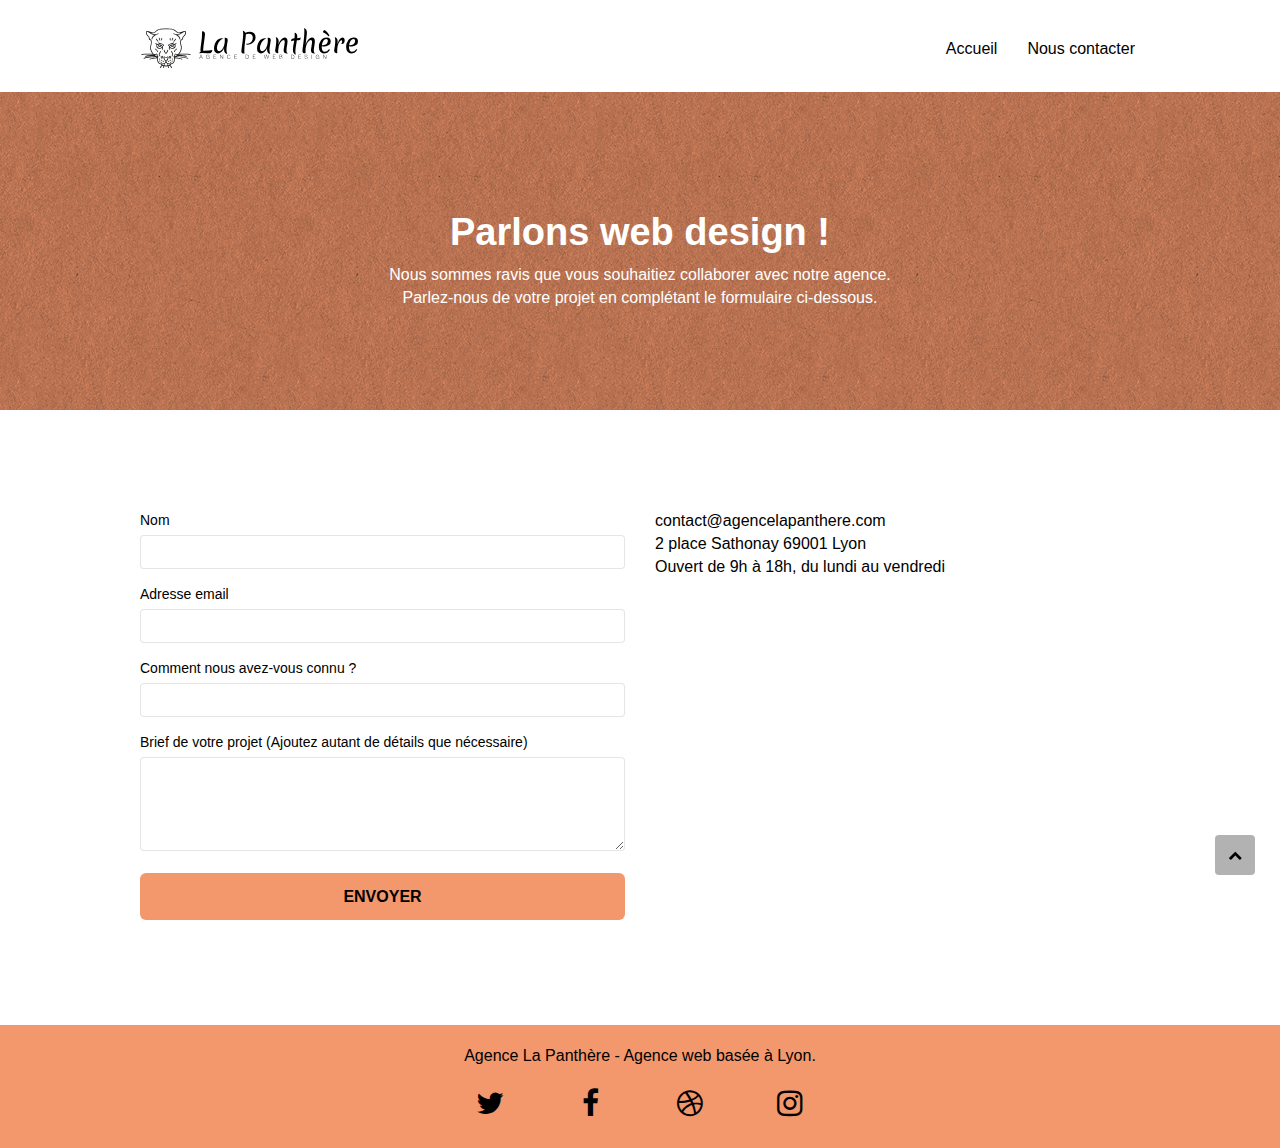
<file: nous-contacter.html>
<!doctype html>
<html lang="fr">

<head>
	<meta charset="utf-8">
	<meta name="keywords"
		content="agence design lyon, webdesign, agence la panthère, direction artistique, branding, expert webdesign">
	<meta name="description"
		content="Nos experts savent répondre à vos besoins, alors laissez-vous guider par nos experts.">
	<meta name="viewport" content="width=device-width, initial-scale=1.0, viewport-fit=cover">
	<link rel="shortcut icon" type="image/png" href="favicon.jpg">

	<link rel="stylesheet" type="text/css" href="./css/bootstrap.min.css">
	<link rel="stylesheet" type="text/css" href="style.css">
	<link rel="stylesheet" type="text/css" href="./css/font-awesome.css">
	<link rel="stylesheet" type="text/css" href="./css/et-line.css">


	<script src="./js/jquery-2.1.0.min.js"></script>
	<script src="./js/bootstrap.min.js"></script>
	<script src="./js/blocs.js"></script>
	<script src="./js/jqBootstrapValidation.js"></script>
	<script src="./js/formHandler.js"></script>
	<title>Nous contacter</title>

	<!-- Analytics -->
	<!-- Google tag (gtag.js) -->
	<script async src="https://www.googletagmanager.com/gtag/js?id=G-DKYH65BWSM"></script>
	<script>
		window.dataLayer = window.dataLayer || [];
		function gtag() { dataLayer.push(arguments); }
		gtag('js', new Date());

		gtag('config', 'G-DKYH65BWSM');
	</script>

	<!-- Google Search Console -->

	<meta name="google-site-verification" content="DkKqx7xV5Tz7A0nsaUVmfkfcGDztBGtYnMVCrbyWGMY" />
	<!-- Analytics END -->

</head>

<body>
	<!-- Principal conteneur -->
	<div class="page-container">

		<!-- bloc-0 -->
		<header>
			<div class="bloc bgc-white l-bloc " id="bloc-0">
				<div class="container bloc-sm">
					<nav class="navbar row">
						<div class="navbar-header">
							<a class="navbar-brand" href="index.html"><img src="img/agence-la-panthere-monochrome.svg"
									alt="atlanta web design logo" height="40" /></a>
							<button id="nav-toggle" type="button" class="ui-navbar-toggle navbar-toggle"
								data-toggle="collapse" data-target=".navbar-1">
								<span class="sr-only">Toggle navigation</span><span class="icon-bar"></span><span
									class="icon-bar"></span><span class="icon-bar"></span>
							</button>
						</div>
						<div class="collapse navbar-collapse navbar-1 special-dropdown-nav">
							<ul class="site-navigation nav navbar-nav">
								<li>
									<a href="index.html">Accueil</a>
								</li>
								<li>
									<a href="nous-contacter.html">Nous contacter</a>
								</li>
							</ul>
						</div>
					</nav>
				</div>
			</div>
		</header>
		<!-- bloc-0 END -->
		<main>
			<!-- bloc-6 -->
			<section>
				<div class="bloc bg-dots-bg bg-repeat bgc-atomic-tangerine d-bloc bloc-bg-texture texture-paper"
					id="bloc-6">
					<div class="container bloc-lg">
						<div class="row">
							<div class="col-sm-12">
								<h1 class="text-center hero-bloc-text tc-white">
									Parlons web design !
								</h1>
								<p class="text-center mg-lg tc-white tight-width-whitespace">
									Nous sommes ravis que vous souhaitiez collaborer avec notre agence.<br>
									Parlez-nous de votre projet en complétant le formulaire ci-dessous.
								</p>
							</div>
						</div>
					</div>
				</div>
			</section>
			<!-- bloc-6 END -->

			<!-- bloc-7 -->
			<section>
				<div class="bloc bgc-white l-bloc" id="bloc-7">
					<div class="container bloc-lg">
						<div class="row">
							<div class="col-sm-6">
								<form id="form_1" novalidate success-msg="Votre message a été envoyé."
									fail-msg="Désolé, il semble que notre serveur de messagerie ne répond pas. Désolé pour le dérangement !">
									<div class="form-group">
										<label for="name">
											Nom
										</label>
										<input id="name" class="form-control" required />
									</div>
									<div class="form-group">
										<label for="email">
											Adresse email
										</label>
										<input id="email" class="form-control" type="email" required />
									</div>
									<div class="form-group">
										<label for="input_504">
											Comment nous avez-vous connu ?
										</label>
										<input class="form-control" type="email" required id="input_504" />
									</div>
									<div class="form-group">
										<label for="message">
											Brief de votre projet (Ajoutez autant de détails que nécessaire)<br>
										</label><textarea id="message" class="form-control" rows="4" cols="50"
											required></textarea>
									</div>
									<button class="bloc-button btn btn-lg btn-block cta-hero btn-atomic-tangerine"
										type="submit">
										Envoyer
									</button>
								</form>
							</div>
							<div class="col-sm-6">
								<p>
									contact@agencelapanthere.com<br>2 place Sathonay 69001 Lyon<br>Ouvert de 9h à 18h,
									du
									lundi
									au vendredi<br>
								</p>
							</div>
						</div>
					</div>
				</div>
			</section>
			<!-- bloc-7 END -->

			<!-- ScrollToTop Button -->
			<a aria-label="to top" role="button" class="bloc-button btn btn-d scrollToTop"
				onclick="scrollToTarget('1')"><span class="fa fa-chevron-up"></span></a>
			<!-- ScrollToTop Button END-->
		</main>

		<!-- Footer - bloc-8 -->
		<footer>
			<div class="bloc bgc-atomic-tangerine d-bloc" id="bloc-8">
				<div class="container bloc-sm">
					<div class="row">
						<div class="col-sm-12">
							<p class="text-center">
								Agence La Panthère - Agence web basée à Lyon.
							</p>
							<div class="row row-no-gutters social">
								<div class="col-sm-3">
									<div class="text-center">
										<a class="social" aria-label="Twitter" href="index.html"><span
												class="fa fa-twitter icon-md"></span></a>
									</div>
								</div>
								<div class="col-sm-3">
									<div class="text-center">
										<a class="social" aria-label="Facebook" href="index.html"><span
												class="fa fa-facebook icon-md"></span></a>
									</div>
								</div>
								<div class="col-sm-3">
									<div class="text-center">
										<a class="social" aria-label="Dribbble" href="index.html"><span
												class="fa fa-dribbble icon-md"></span></a>
									</div>
								</div>
								<div class="col-sm-3">
									<div class="text-center">
										<a class="social" aria-label="Instagram" href="index.html"><span
												class="fa fa-instagram icon-md"></span></a>
									</div>
								</div>
							</div>
						</div>
					</div>
				</div>
			</div>
		</footer>
		<!-- Footer - bloc-8 END -->

	</div>
	<!-- Principal conteneur END -->


</body>

</html>
</file>
<file: style.css>
body {
    margin: 0;
    padding: 0;
    background: #FFF;
    overflow-x: hidden;
    -webkit-font-smoothing: antialiased;
    -moz-osx-font-smoothing: grayscale;
}

a,
button {
    transition: all .3s ease-in-out;
    outline: none !important;
}

a:hover {
    text-decoration: none;
    cursor: pointer;
}


#page-loading-blocs-notifaction {
    position: fixed;
    top: 0;
    bottom: 0;
    width: 100%;
    z-index: 100000;
    background: #FFFFFF url("img/pageload-spinner.gif") no-repeat center center;
}

.bloc {
    width: 100%;
    clear: both;
    background: 50% 50% no-repeat;
    padding: 0 50px;
    -webkit-background-size: cover;
    -moz-background-size: cover;
    -o-background-size: cover;
    background-size: cover;
    position: relative;
}

.bloc .container {
    padding-left: 0;
    padding-right: 0;
}

.bloc-lg {
    padding: 100px 50px;
}

.bloc-md {
    padding: 50px;
}

.bloc-sm {
    padding: 20px 50px;
}

.bg-center,
.bg-l-edge,
.bg-r-edge,
.bg-t-edge,
.bg-b-edge,
.bg-tl-edge,
.bg-bl-edge,
.bg-tr-edge,
.bg-br-edge,
.bg-repeat {
    -webkit-background-size: auto !important;
    -moz-background-size: auto !important;
    -o-background-size: auto !important;
    background-size: auto !important;
}

.bg-repeat {
    background: repeat;
}

.bg-t-edge {
    background: top no-repeat;
}

.bloc-bg-texture::before {
    content: "";
    background-size: 2px 2px;
    position: absolute;
    top: 0;
    bottom: 0;
    left: 0;
    right: 0;
}

.texture-paper::before {
    background: url("img/texture-paper.webp");
    background-size: 280px 280px;
}

.b-parallax {
    background-attachment: fixed;
}

.d-bloc {
    color: rgba(255, 255, 255, .7);
}

.d-bloc button:hover {
    color: rgba(255, 255, 255, .9);
}

.d-bloc .icon-round,
.d-bloc .icon-square,
.d-bloc .icon-rounded,
.d-bloc .icon-semi-rounded-a,
.d-bloc .icon-semi-rounded-b {
    border-color: rgba(255, 255, 255, .9);
}

.d-bloc .divider-h span {
    border-color: rgba(255, 255, 255, .2);
}

.d-bloc .a-btn,
.d-bloc .navbar a,
.d-bloc .navbar-brand,
.d-bloc a .icon-sm,
.d-bloc a .icon-md,
.d-bloc a .icon-lg,
.d-bloc a .icon-xl,
.d-bloc h1 a,
.d-bloc h2 a,
.d-bloc h3 a,
.d-bloc h4 a,
.d-bloc h5 a,
.d-bloc h6 a,
.d-bloc p a {
    /* color: rgba(255, 255, 255, .6); */
    color: #000;
}

.d-bloc .a-btn:hover,
.d-bloc .navbar a:hover,
.d-bloc .navbar-brand:hover,
.d-bloc a:hover .icon-sm,
.d-bloc a:hover .icon-md,
.d-bloc a:hover .icon-lg,
.d-bloc a:hover .icon-xl,
.d-bloc h1 a:hover,
.d-bloc h2 a:hover,
.d-bloc h3 a:hover,
.d-bloc h4 a:hover,
.d-bloc h5 a:hover,
.d-bloc h6 a:hover,
.d-bloc p a:hover {
    color: rgba(255, 255, 255, 1);
}

.d-bloc .navbar-toggle .icon-bar {
    background: rgba(255, 255, 255, 1);
}

.d-bloc .btn-wire,
.d-bloc .btn-wire:hover {
    color: rgba(255, 255, 255, 1);
    border-color: rgba(255, 255, 255, 1);
}

.d-bloc .panel {
    color: rgba(0, 0, 0, .5);
}

.d-bloc .panel button:hover {
    color: rgba(0, 0, 0, .7);
}

.d-bloc .panel icon {
    border-color: rgba(0, 0, 0, .7);
}

.d-bloc .panel .divider-h span {
    border-color: rgba(0, 0, 0, .1);
}

.d-bloc .panel .a-btn {
    color: rgba(0, 0, 0, .6);
}

.d-bloc .panel .a-btn:hover {
    color: rgba(0, 0, 0, 1);
}

.d-bloc .panel .btn-wire,
.d-bloc .panel .btn-wire:hover {
    color: rgba(0, 0, 0, .7);
    border-color: rgba(0, 0, 0, .3);
}

.d-bloc .panel,
.l-bloc {
    color: rgba(0, 0, 0, .5);
}

.d-bloc .panel button:hover,
.l-bloc button:hover {
    color: rgba(0, 0, 0, .7);
}

.l-bloc .icon-round,
.l-bloc .icon-square,
.l-bloc .icon-rounded,
.l-bloc .icon-semi-rounded-a,
.l-bloc .icon-semi-rounded-b {
    border-color: rgba(0, 0, 0, .7);
}

.d-bloc .panel .divider-h span,
.l-bloc .divider-h span {
    border-color: rgba(0, 0, 0, .1);
}

.d-bloc .panel .a-btn,
.l-bloc .a-btn,
.l-bloc .navbar a,
.l-bloc .navbar-brand,
.l-bloc a .icon-sm,
.l-bloc a .icon-md,
.l-bloc a .icon-lg,
.l-bloc a .icon-xl,
.l-bloc h1 a,
.l-bloc h2 a,
.l-bloc h3 a,
.l-bloc h4 a,
.l-bloc h5 a,
.l-bloc h6 a,
.l-bloc p a {
    color: rgba(0, 0, 0, .6);
}

.d-bloc .panel .a-btn:hover,
.l-bloc .a-btn:hover,
.l-bloc .navbar a:hover,
.l-bloc .navbar-brand:hover,
.l-bloc a:hover .icon-sm,
.l-bloc a:hover .icon-md,
.l-bloc a:hover .icon-lg,
.l-bloc a:hover .icon-xl,
.l-bloc h1 a:hover,
.l-bloc h2 a:hover,
.l-bloc h3 a:hover,
.l-bloc h4 a:hover,
.l-bloc h5 a:hover,
.l-bloc h6 a:hover,
.l-bloc p a:hover {
    color: rgba(0, 0, 0, 1);
}

.l-bloc .navbar-toggle .icon-bar {
    color: rgba(0, 0, 0, .6);
}

.d-bloc .panel .btn-wire,
.d-bloc .panel .btn-wire:hover,
.l-bloc .btn-wire,
.l-bloc .btn-wire:hover {
    color: rgba(0, 0, 0, .7);
    border-color: rgba(0, 0, 0, .3);
}

.voffset {
    margin-top: 30px;
}

.voffset-lg {
    margin-top: 80px;
}

.row-no-gutters {
    margin-right: 0;
    margin-left: 0;
}

.row.row-no-gutters>[class^="col-"],
.row.row-no-gutters>[class*=" col-"] {
    padding-right: 0;
    padding-left: 0;
}

#bloc-1-hero h1 {
    font-size: 32px;
}

.navbar {
    margin-bottom: 0;
    z-index: 1;
}

.navbar-brand {
    height: auto;
    padding: 3px 15px;
    font-size: 25px;
    font-weight: normal;
    font-weight: 600;
    line-height: 44px;
}

.navbar-brand img {
    max-height: 200px;
    margin: 0 5px 0 0;
    display: inline;
}

.navbar-brand img[src$=svg] {
    min-width: 100px;
}

.nav-center .navbar-brand img {
    margin: 0;
}

.navbar .nav {
    padding-top: 2px;
    margin-right: -16px;
    float: right;
    z-index: 1;
}

.nav>li {
    float: left;
    margin-top: 4px;
    font-size: 16px;
}

.navbar-nav .open .dropdown-menu>li>a {
    text-align: inherit;
}

.nav>li a:hover,
.nav>li a:focus {
    background: #f3976c;
}

.navbar-toggle {
    margin: 10px 10px 0 0;
    border: 0px;
}

.navbar-toggle:hover {
    background: transparent !important;
}

.navbar-toggle .icon-bar {
    background-color: rgba(0, 0, 0, .5);
    width: 26px;
}

.nav-invert .navbar .nav {
    float: left;
}

.nav-invert .navbar-header,
.nav-invert .navbar-brand {
    float: right;
    position: relative;
    z-index: 2;
}

@media (min-width: 768px) {
    .site-navigation {
        position: absolute;
        top: 50%;
        right: 20px;
        transform: translate(0, -50%);
        -webkit-transform: translateY(-50%);
    }

    .nav>li .dropdown-menu a,
    .nav>li .dropdown-menu a:hover {
        color: #484848;
    }

    .nav-invert .site-navigation {
        left: 0;
        right: 0;
    }

    .nav-center {
        text-align: center;
    }

    .nav-center .navbar-header {
        width: 100%;
    }

    .nav-center .navbar-header,
    .nav-center .navbar-brand,
    .nav-center .nav>li {
        float: none;
        display: inline-block;
    }

    .nav-center .site-navigation {
        position: relative;
        width: 100%;
        right: 0;
        margin-right: 0px;
        margin-top: 20px;
    }

    .nav-center.mini-nav .navbar-toggle {
        float: none;
        margin: 10px auto 0;
    }
}

.nav>li>.dropdown a {
    background: none !important;
    display: block;
    padding: 14px 15px;
}

nav .caret {
    margin: 0 5px;
}

.dropdown-menu .dropdown-menu {
    top: -8px;
    left: 100%;
}

.dropdown-menu .dropmenu-flow-right {
    top: 100%;
    left: 0;
    margin-left: -1px;
    border-top-left-radius: 0;
    border-top-right-radius: 0;
}

.dropdown-menu .dropdown span {
    border: 4px solid black;
    border-top-color: transparent;
    border-right-color: transparent;
    border-bottom-color: transparent;
    margin: 6px -5px 0 0 !important;
    float: right;
}

.mg-md {
    margin-top: 10px;
    margin-bottom: 20px;
}

.mg-lg {
    margin-top: 10px;
    margin-bottom: 40px;
}

.btn {
    margin: 0 5px 5px 0;
}

.btn.pull-right {
    margin: 0 0 5px 5px;
}

.btn-d,
.btn-d:hover,
.btn-d:focus {
    color: #FFF;
    background: rgba(0, 0, 0, .3);
}

button {
    outline: none !important;
}

.btn-rd {
    border-radius: 40px;
}

.btn-clean {
    border: 1px solid rgba(0, 0, 0, .08);
    border-bottom-color: rgba(0, 0, 0, .1);
    text-shadow: 0 1px 0 rgba(0, 0, 1, .1);
    box-shadow: 0 1px 3px rgba(0, 0, 1, .25), inset 0 1px 0 0 rgba(255, 255, 255, .15);
}

.icon-md {
    font-size: 30px !important;
}

.icon-lg {
    font-size: 60px !important;
}

.sm-shadow {
    text-shadow: 0 1px 2px rgba(0, 0, 0, .3);
}

.panel-sq,
.panel-sq .panel-heading,
.panel-sq .panel-footer {
    border-radius: 0;
}

.panel-rd {
    border-radius: 30px;
}

.panel-rd .panel-heading {
    border-radius: 29px 29px 0 0;
}

.panel-rd .panel-footer {
    border-radius: 0 0 29px 29px;
}

.form-control {
    border-color: rgba(0, 0, 0, .1);
    box-shadow: none;
}

.scrollToTop {
    display: flex;
    justify-content: center;
    align-items: center;
    width: 40px;
    height: 40px;
    position: fixed;
    bottom: 20px;
    right: 20px;
    opacity: 1;
    z-index: 500;
    transition: all .3s ease-in-out;
}

.showScrollTop {
    font-size: 14px;
    opacity: 1;
}

a[data-lightbox] {
    position: relative;
    display: block;
    text-align: center;
}

a[data-lightbox]:hover::before {
    content: "+";
    font-family: "HelveticaNeue-Light", "Helvetica Neue Light", "Helvetica Neue", Helvetica, Arial;
    font-size: 32px;
    width: 50px;
    height: 50px;
    margin-left: -25px;
    border-radius: 50%;
    background: rgba(0, 0, 0, .6);
    color: #FFF;
    font-weight: 100;
    z-index: 1;
    position: absolute;
    top: 50%;
    transform: translateY(-50%);
    -webkit-transform: translateY(-50%);
}

a[data-lightbox]:hover img {
    opacity: 0.6;
    -webkit-animation-fill-mode: none;
    animation-fill-mode: none;
}

#lightbox-modal {
    display: flex;
    align-items: center;
}

#lightbox-modal .modal-dialog {
    width: 90%;
    max-width: 900px;
    margin: 0 auto 0;
}

#lightbox-modal .modal-dialog img {
    max-height: 90vh;
    margin: 0 auto;
}

.lightbox-caption {
    padding: 20px;
    color: #FFF;
    background: rgba(0, 0, 0, .5);
    position: absolute;
    left: 15px;
    right: 15px;
    bottom: 5px;
}

.close-lightbox {
    color: #FFF;
    font-size: 30px;
    position: absolute;
    top: 20px;
    right: 20px;
    z-index: 20;
    background: rgba(0, 0, 0, .5);
    border: none;
    line-height: 30px;
    padding: 0 9px 5px;
    opacity: 0.3;
}

.close-lightbox:hover,
.next-lightbox:hover,
.prev-lightbox:hover {
    opacity: 1.0;
    color: #FFF;
}

.next-lightbox,
.prev-lightbox {
    font-size: 20px;
    color: rgba(255, 255, 255, .9);
    background: rgba(0, 0, 0, .5);
    transition: all .2s ease-in-out;
    position: absolute;
    top: 45%;
    z-index: 1;
    opacity: 0.4;
}

.next-lightbox {
    padding: 6px 8px 1px 13px;
    right: 25px;
}

.prev-lightbox {
    padding: 6px 13px 1px 10px;
    left: 25px;
}

.snapshot-lb .modal-body {
    padding-bottom: 45px;
}

.snapshot-lb .lightbox-caption {
    padding: 0;
    color: rgba(0, 0, 0, .5);
    background: none;
}

h1,
h2,
h3,
h4,
h5,
h6,
p,
label,
.btn,
a {
    font-family: "helvetica";
    font-weight: 400;
    color: #000 !important;
}

.container {
    max-width: 1000px;
}

.hero-bloc-text {
    font-size: 38px;
}

.hero-bloc-text-sub {
    font-size: 36px;
}

.statement-bloc-text {
    line-height: 26px;
    font-style: italic;
    font-size: 20px;
    text-align: center;
    font-weight: lighter;
    max-width: 520px;
    margin: auto auto auto auto;
}

/* CHANGEMENT DE FONT-SIZE */

p {
    font-size: 16px;
}

.tight-width-whitespace {
    max-width: 600px;
    margin: auto auto auto auto;
}

.h1 {
    font-size: 20px;
    font-family: "Open Sans";
}

.cta-hero {
    margin-top: 22px;
    color: #FFFFFF !important;
    text-transform: uppercase;
    padding: 12px 28px 12px 28px;
    font-size: 16px;
    font-weight: 700;
}

.social {
    max-width: 400px;
    margin: auto auto auto auto;
    display: flex;
    flex-direction: row;
    justify-content: center;
}

h1 {
    font-size: 40px;
    font-weight: bold;
    color: #000 !important;
}

h2 {
    font-size: 32px;
    line-height: 1.4em;
}

h3 {
    font-size: 24px;
    font-weight: 700;
    color: #000 !important;
}

h4 {
    color: #000 !important;
}

.med-width-whitespace {
    max-width: 800px;
    margin: auto auto auto auto;
    box-shadow: 0px 0px 0px #000;
}

.icons {
    margin-bottom: 14px;
    margin-top: 24px;
}

.white {
    color: #FFFFFF !important;
}

.portfolio-thumb {
    margin-bottom: 24px;
}

.portfolio-row {
    margin-bottom: 44px;
    margin-top: 50px;
}

.avatar {
    box-shadow: 0px 4px 9px rgba(0, 0, 0, 0.3);
}

.black-background {
    background-color: rgba(71, 63, 41);
    padding: 40px 40px 40px 40px;
}

.bold-link {
    font-weight: 900;
    text-decoration: underline !important;
}

.bgc-white {
    background-color: #FFFFFF;
}

.bgc-dark-slate-blue {
    background-color: #364577;
}

.bgc-atomic-tangerine {
    background-color: #F3976C;
}

.tc-white {
    color: #FFFFFF !important;
}

.btn-atomic-tangerine {
    background: #F3976C;
    color: #000000 !important;
}

.btn-atomic-tangerine:hover {
    background: #c27956 !important;
    color: #FFFFFF !important;
}

.ltc-white {
    color: #FFFFFF !important;
}

.ltc-white:hover {
    color: #cccccc !important;
}

.ltc-atomic-tangerine {
    color: #F3976C !important;
}

.ltc-atomic-tangerine:hover {
    color: #c27956 !important;
}

.icon-dark-slate-blue {
    color: #364577 !important;
    border-color: #364577 !important;
}

.bg-banniere {
    background-image: url("img/agence-la-panthere.webp");
}

.bg-presentation {
    background-image: url("img/image-de-presentation.webp");
}

@media (max-width: 1024px) {
    .bloc {
        padding-left: 20px;
        padding-right: 20px;
    }

    .bloc.full-width-bloc,
    .bloc-tile-2.full-width-bloc .container,
    .bloc-tile-3.full-width-bloc .container,
    .bloc-tile-4.full-width-bloc .container {
        padding-left: 0;
        padding-right: 0;
    }
}

@media (max-width: 992px) and (min-width: 768px) {
    .navbar .nav {
        max-width: 80%
    }

    .nav-center.navbar .nav {
        max-width: 100%
    }
}

@media only screen and (min-width: 768px) and (max-width: 1024px) and (orientation: landscape) {
    .b-parallax {
        background-attachment: scroll;
    }
}

@media only screen and (min-width: 1024px) and (max-width: 1366px) and (-webkit-min-device-pixel-ratio: 1.5) {
    .b-parallax {
        background-attachment: scroll;
    }
}

@media (max-width: 991px) {
    .container {
        width: 100%;
    }

    .b-parallax {
        background-attachment: scroll;
    }

    .page-container,
    #hero-bloc {
        overflow-x: hidden;
        position: relative;
    }

    .bloc-group,
    .bloc-group .bloc {
        display: block;
        width: 100%;
    }

}

@media (max-width: 767px) {
    .page-container {
        overflow-x: hidden;
        position: relative;
    }

    h1,
    h2,
    h3,
    h4,
    h5,
    h6,
    p,
    #disqus_thread {
        padding-left: 10px !important;
        padding-right: 10px !important;
    }

    .b-parallax {
        background-attachment: scroll;
    }

    .navbar .nav {
        padding-top: 0;
        border-top: 1px solid rgba(0, 0, 0, .2);
        float: none !important;
    }

    .navbar.row {
        margin-left: 0;
        margin-right: 0;
    }

    .site-navigation {
        position: inherit;
        transform: none;
        -webkit-transform: none;
        -ms-transform: none;
    }

    .nav>li {
        margin-top: 0;
        border-bottom: 1px solid rgba(0, 0, 0, .1);
        background: rgba(0, 0, 0, .05);
        text-align: left;
        padding-left: 15px;
        width: 100%;
    }

    .nav>li:hover {
        background: rgba(0, 0, 0, .08);
    }

    .dropdown .dropdown a .caret {
        float: none;
        margin: 5px 0 0 10px !important;
        border: 4px solid black;
        border-bottom-color: transparent;
        border-right-color: transparent;
        border-left-color: transparent;
    }

    #hero-bloc .navbar .nav {
        background: rgba(0, 0, 0, .8);
    }

    #hero-bloc .navbar .nav a {
        color: rgba(255, 255, 255, .6);
    }

    .hero {
        padding: 50px 0;
    }

    .hero-nav {
        left: -1px;
        right: -1px;
    }

    .navbar-collapse {
        padding: 0;
        overflow-x: hidden;
        -webkit-box-shadow: none;
        box-shadow: none;
    }

    .navbar-brand img {
        max-height: 40px;
        width: auto;
    }

    .nav-invert .navbar-header {
        float: none;
        width: 100%;
    }

    .nav-invert .navbar-toggle {
        float: left;
        margin-left: 10px;
    }

    .bloc {
        padding-left: 0;
        padding-right: 0;
    }

    .bloc-xxl,
    .bloc-xl,
    .bloc-lg {
        padding: 40px 0;
    }

    .bloc-sm,
    .bloc-md {
        padding-left: 0;
        padding-right: 0;
    }

    .bloc-tile-2 .container,
    .bloc-tile-3 .container,
    .bloc-tile-4 .container,
    .bloc-fill-screen .fill-bloc-top-edge,
    .bloc-fill-screen .fill-bloc-bottom-edge {
        padding-left: 0;
        padding-right: 0;
    }

    .a-block {
        padding: 0 10px;
    }

    .btn-dwn {
        display: none;
    }

    .voffset {
        margin-top: 5px;
    }

    .voffset-md {
        margin-top: 20px;
    }

    .voffset-lg {
        margin-top: 30px;
    }

    form {
        padding: 5px;
    }

    .close-lightbox {
        display: inline-block;
    }

    .blocsapp-device-iphone5 {
        background-size: 216px 425px;
        padding-top: 60px;
        width: 216px;
        height: 425px;
    }

    .blocsapp-device-iphone5 img {
        width: 180px;
        height: 320px;
    }
}

@media (max-width: 400px) {
    .bloc {
        padding-left: 0;
        padding-right: 0;
    }
}

@media (max-width: 767px) {
    .bloc-mob-center-text {
        text-align: center;
    }
}
</file>
<file: css/et-line.css>
@font-face {
    font-family: et-line;
    src: url(../fonts/et-line.eot);
    src: url(../fonts/et-line.eot?#iefix) format('embedded-opentype'), url(../fonts/et-line.woff) format('woff'), url(../fonts/et-line.ttf) format('truetype'), url(../fonts/et-line.svg#et-line) format('svg');
    font-weight: 400;
    font-style: normal
}

.et-icon-adjustments,
.et-icon-alarmclock,
.et-icon-anchor,
.et-icon-aperture,
.et-icon-attachment,
.et-icon-bargraph,
.et-icon-basket,
.et-icon-beaker,
.et-icon-bike,
.et-icon-book-open,
.et-icon-briefcase,
.et-icon-browser,
.et-icon-calendar,
.et-icon-camera,
.et-icon-caution,
.et-icon-chat,
.et-icon-circle-compass,
.et-icon-clipboard,
.et-icon-clock,
.et-icon-cloud,
.et-icon-compass,
.et-icon-desktop,
.et-icon-dial,
.et-icon-document,
.et-icon-documents,
.et-icon-download,
.et-icon-dribbble,
.et-icon-edit,
.et-icon-envelope,
.et-icon-expand,
.et-icon-facebook,
.et-icon-flag,
.et-icon-focus,
.et-icon-gears,
.et-icon-genius,
.et-icon-gift,
.et-icon-global,
.et-icon-globe,
.et-icon-googleplus,
.et-icon-grid,
.et-icon-happy,
.et-icon-hazardous,
.et-icon-heart,
.et-icon-hotairballoon,
.et-icon-hourglass,
.et-icon-key,
.et-icon-laptop,
.et-icon-layers,
.et-icon-lifesaver,
.et-icon-lightbulb,
.et-icon-linegraph,
.et-icon-linkedin,
.et-icon-lock,
.et-icon-magnifying-glass,
.et-icon-map,
.et-icon-map-pin,
.et-icon-megaphone,
.et-icon-mic,
.et-icon-mobile,
.et-icon-newspaper,
.et-icon-notebook,
.et-icon-paintbrush,
.et-icon-paperclip,
.et-icon-pencil,
.et-icon-phone,
.et-icon-picture,
.et-icon-pictures,
.et-icon-piechart,
.et-icon-presentation,
.et-icon-pricetags,
.et-icon-printer,
.et-icon-profile-female,
.et-icon-profile-male,
.et-icon-puzzle,
.et-icon-quote,
.et-icon-recycle,
.et-icon-refresh,
.et-icon-ribbon,
.et-icon-rss,
.et-icon-sad,
.et-icon-scissors,
.et-icon-scope,
.et-icon-search,
.et-icon-shield,
.et-icon-speedometer,
.et-icon-strategy,
.et-icon-streetsign,
.et-icon-tablet,
.et-icon-target,
.et-icon-telescope,
.et-icon-toolbox,
.et-icon-tools,
.et-icon-tools-2,
.et-icon-trophy,
.et-icon-tumblr,
.et-icon-twitter,
.et-icon-upload,
.et-icon-video,
.et-icon-wallet,
.et-icon-wine {
    font-family: et-line;
    speak: none;
    font-style: normal;
    font-weight: 400;
    font-variant: normal;
    text-transform: none;
    line-height: 1;
    -webkit-font-smoothing: antialiased;
    -moz-osx-font-smoothing: grayscale;
    display: inline-block
}

.et-icon-mobile:before {
    content: "\e000"
}

.et-icon-laptop:before {
    content: "\e001"
}

.et-icon-desktop:before {
    content: "\e002"
}

.et-icon-tablet:before {
    content: "\e003"
}

.et-icon-phone:before {
    content: "\e004"
}

.et-icon-document:before {
    content: "\e005"
}

.et-icon-documents:before {
    content: "\e006"
}

.et-icon-search:before {
    content: "\e007"
}

.et-icon-clipboard:before {
    content: "\e008"
}

.et-icon-newspaper:before {
    content: "\e009"
}

.et-icon-notebook:before {
    content: "\e00a"
}

.et-icon-book-open:before {
    content: "\e00b"
}

.et-icon-browser:before {
    content: "\e00c"
}

.et-icon-calendar:before {
    content: "\e00d"
}

.et-icon-presentation:before {
    content: "\e00e"
}

.et-icon-picture:before {
    content: "\e00f"
}

.et-icon-pictures:before {
    content: "\e010"
}

.et-icon-video:before {
    content: "\e011"
}

.et-icon-camera:before {
    content: "\e012"
}

.et-icon-printer:before {
    content: "\e013"
}

.et-icon-toolbox:before {
    content: "\e014"
}

.et-icon-briefcase:before {
    content: "\e015"
}

.et-icon-wallet:before {
    content: "\e016"
}

.et-icon-gift:before {
    content: "\e017"
}

.et-icon-bargraph:before {
    content: "\e018"
}

.et-icon-grid:before {
    content: "\e019"
}

.et-icon-expand:before {
    content: "\e01a"
}

.et-icon-focus:before {
    content: "\e01b"
}

.et-icon-edit:before {
    content: "\e01c"
}

.et-icon-adjustments:before {
    content: "\e01d"
}

.et-icon-ribbon:before {
    content: "\e01e"
}

.et-icon-hourglass:before {
    content: "\e01f"
}

.et-icon-lock:before {
    content: "\e020"
}

.et-icon-megaphone:before {
    content: "\e021"
}

.et-icon-shield:before {
    content: "\e022"
}

.et-icon-trophy:before {
    content: "\e023"
}

.et-icon-flag:before {
    content: "\e024"
}

.et-icon-map:before {
    content: "\e025"
}

.et-icon-puzzle:before {
    content: "\e026"
}

.et-icon-basket:before {
    content: "\e027"
}

.et-icon-envelope:before {
    content: "\e028"
}

.et-icon-streetsign:before {
    content: "\e029"
}

.et-icon-telescope:before {
    content: "\e02a"
}

.et-icon-gears:before {
    content: "\e02b"
}

.et-icon-key:before {
    content: "\e02c"
}

.et-icon-paperclip:before {
    content: "\e02d"
}

.et-icon-attachment:before {
    content: "\e02e"
}

.et-icon-pricetags:before {
    content: "\e02f"
}

.et-icon-lightbulb:before {
    content: "\e030"
}

.et-icon-layers:before {
    content: "\e031"
}

.et-icon-pencil:before {
    content: "\e032"
}

.et-icon-tools:before {
    content: "\e033"
}

.et-icon-tools-2:before {
    content: "\e034"
}

.et-icon-scissors:before {
    content: "\e035"
}

.et-icon-paintbrush:before {
    content: "\e036"
}

.et-icon-magnifying-glass:before {
    content: "\e037"
}

.et-icon-circle-compass:before {
    content: "\e038"
}

.et-icon-linegraph:before {
    content: "\e039"
}

.et-icon-mic:before {
    content: "\e03a"
}

.et-icon-strategy:before {
    content: "\e03b"
}

.et-icon-beaker:before {
    content: "\e03c"
}

.et-icon-caution:before {
    content: "\e03d"
}

.et-icon-recycle:before {
    content: "\e03e"
}

.et-icon-anchor:before {
    content: "\e03f"
}

.et-icon-profile-male:before {
    content: "\e040"
}

.et-icon-profile-female:before {
    content: "\e041"
}

.et-icon-bike:before {
    content: "\e042"
}

.et-icon-wine:before {
    content: "\e043"
}

.et-icon-hotairballoon:before {
    content: "\e044"
}

.et-icon-globe:before {
    content: "\e045"
}

.et-icon-genius:before {
    content: "\e046"
}

.et-icon-map-pin:before {
    content: "\e047"
}

.et-icon-dial:before {
    content: "\e048"
}

.et-icon-chat:before {
    content: "\e049"
}

.et-icon-heart:before {
    content: "\e04a"
}

.et-icon-cloud:before {
    content: "\e04b"
}

.et-icon-upload:before {
    content: "\e04c"
}

.et-icon-download:before {
    content: "\e04d"
}

.et-icon-target:before {
    content: "\e04e"
}

.et-icon-hazardous:before {
    content: "\e04f"
}

.et-icon-piechart:before {
    content: "\e050"
}

.et-icon-speedometer:before {
    content: "\e051"
}

.et-icon-global:before {
    content: "\e052"
}

.et-icon-compass:before {
    content: "\e053"
}

.et-icon-lifesaver:before {
    content: "\e054"
}

.et-icon-clock:before {
    content: "\e055"
}

.et-icon-aperture:before {
    content: "\e056"
}

.et-icon-quote:before {
    content: "\e057"
}

.et-icon-scope:before {
    content: "\e058"
}

.et-icon-alarmclock:before {
    content: "\e059"
}

.et-icon-refresh:before {
    content: "\e05a"
}

.et-icon-happy:before {
    content: "\e05b"
}

.et-icon-sad:before {
    content: "\e05c"
}

.et-icon-facebook:before {
    content: "\e05d"
}

.et-icon-twitter:before {
    content: "\e05e"
}

.et-icon-googleplus:before {
    content: "\e05f"
}

.et-icon-rss:before {
    content: "\e060"
}

.et-icon-tumblr:before {
    content: "\e061"
}

.et-icon-linkedin:before {
    content: "\e062"
}

.et-icon-dribbble:before {
    content: "\e063"
}
</file>
